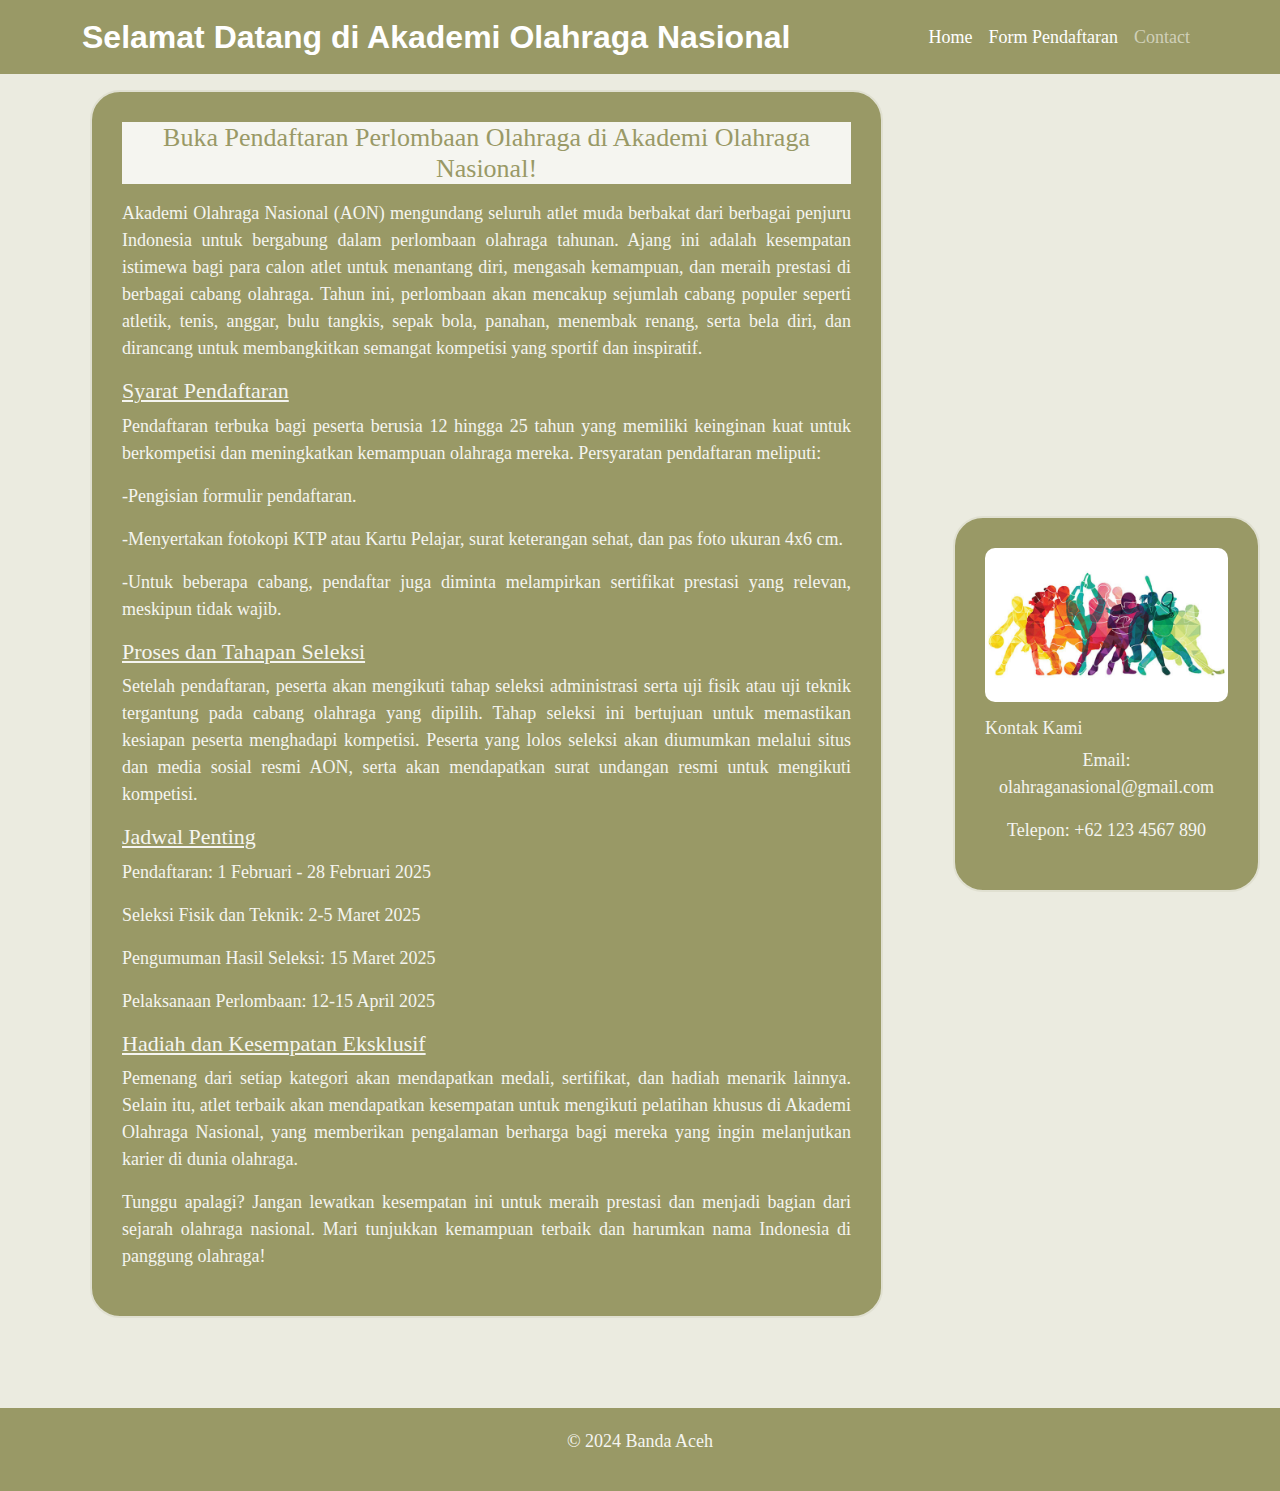
<file: index.html>
<!doctype html>
<html lang="en">
  <head>
    <meta charset="utf-8">
    <meta name="viewport" content="width=device-width, initial-scale=1">
    <title>Pendaftaran Akademi Olahraga Nasional</title>
    <link href="https://cdn.jsdelivr.net/npm/bootstrap@5.3.3/dist/css/bootstrap.min.css" rel="stylesheet" integrity="sha384-QWTKZyjpPEjISv5WaRU9OFeRpok6YctnYmDr5pNlyT2bRjXh0JMhjY6hW+ALEwIH" crossorigin="anonymous">
    <link rel="stylesheet" href="style.css">  
</head>
  <body>
    <nav class="navbar navbar-expand-lg navbar-dark shadow-light fixed-top">
        <div class="container">
          <a class="navbar-brand" href="#">Selamat Datang di Akademi Olahraga Nasional</a>
          <button class="navbar-toggler" type="button" data-bs-toggle="collapse" data-bs-target="#navbarText" aria-controls="navbarText" aria-expanded="false" aria-label="Toggle navigation">
            <span class="navbar-toggler-icon"></span>
          </button>
          <div class="collapse navbar-collapse" id="navbarText">
            <ul class="navbar-nav ms-auto mb-2 mb-lg-0">
              <li class="nav-item">
                <a class="nav-link active" aria-current="page" href="#home">Home</a>
              </li>
              <li class="nav-item">
                <a class="nav-link active" aria-current="page" href="form.html">Form Pendaftaran</a>
              </li>
                <li class="nav-item">
                  <a class="nav-link" href="#contact">Contact</a>   
            </ul>
            </span>
          </div>
        </div>
      </nav>

      <main>
        
        <article>
          <div class="content"></div>
          <h1 id="home"><Akademi>Buka Pendaftaran Perlombaan Olahraga di Akademi Olahraga Nasional!</p> </h1>
            <p>Akademi Olahraga Nasional (AON) mengundang seluruh atlet muda berbakat dari berbagai penjuru Indonesia untuk bergabung dalam perlombaan olahraga tahunan. Ajang ini adalah kesempatan istimewa bagi para calon atlet untuk menantang diri, mengasah kemampuan, dan meraih prestasi di berbagai cabang olahraga. Tahun ini, perlombaan akan mencakup sejumlah cabang populer seperti atletik, tenis, anggar, bulu tangkis, sepak bola, panahan, menembak renang, serta bela diri, dan dirancang untuk membangkitkan semangat kompetisi yang sportif dan inspiratif.</p>
         
           
          <h3>Syarat Pendaftaran </h3>
            <P> Pendaftaran terbuka bagi peserta berusia 12 hingga 25 tahun yang memiliki keinginan kuat untuk berkompetisi dan meningkatkan kemampuan olahraga mereka. Persyaratan pendaftaran meliputi:</P>

              <p>-Pengisian formulir pendaftaran.</p>
             <p> -Menyertakan fotokopi KTP atau Kartu Pelajar, surat keterangan sehat, dan pas foto ukuran 4x6 cm.</p>
              <p>-Untuk beberapa cabang, pendaftar juga diminta melampirkan sertifikat prestasi yang relevan, meskipun tidak wajib.</P>
              
              <h3> Proses dan Tahapan Seleksi</h3>
          <p>Setelah pendaftaran, peserta akan mengikuti tahap seleksi administrasi serta uji fisik atau uji teknik tergantung pada cabang olahraga yang dipilih. Tahap seleksi ini bertujuan untuk memastikan kesiapan peserta menghadapi kompetisi. Peserta yang lolos seleksi akan diumumkan melalui situs dan media sosial resmi AON, serta akan mendapatkan surat undangan resmi untuk mengikuti kompetisi.</p>
          
          <h3> Jadwal Penting</h3>
            <p>Pendaftaran: 1 Februari - 28 Februari 2025</p>
              <p>Seleksi Fisik dan Teknik: 2-5 Maret 2025</p>
              <p>Pengumuman Hasil Seleksi: 15 Maret 2025</p>
              <P>Pelaksanaan Perlombaan: 12-15 April 2025</P>

          <h3>Hadiah dan Kesempatan Eksklusif</h3>
          <P> Pemenang dari setiap kategori akan mendapatkan medali, sertifikat, dan hadiah menarik lainnya. Selain itu, atlet terbaik akan mendapatkan kesempatan untuk mengikuti pelatihan khusus di Akademi Olahraga Nasional, yang memberikan pengalaman berharga bagi mereka yang ingin melanjutkan karier di dunia olahraga.</P>
   
          <p>Tunggu apalagi? Jangan lewatkan kesempatan ini untuk meraih prestasi dan menjadi bagian dari sejarah olahraga nasional. Mari tunjukkan kemampuan terbaik dan harumkan nama Indonesia di panggung olahraga!</p>
        </article>
      </div> 
     
        <aside>
          <figure>
            <img src="aside.jpg" alt="">
            
        </figure>
          
        <div class="contact-info text-center mt-3">
          <h6 id="contact">Kontak Kami</h6>
          <p>Email: olahraganasional@gmail.com</p>
          <p>Telepon: +62 123 4567 890</p>
        </div>
       
  </aside>
</main>

<footer>
  
  

  <p>&copy; 2024 Banda Aceh</p>

</footer>
    <script src="https://cdn.jsdelivr.net/npm/bootstrap@5.3.3/dist/js/bootstrap.bundle.min.js" integrity="sha384-YvpcrYf0tY3lHB60NNkmXc5s9fDVZLESaAA55NDzOxhy9GkcIdslK1eN7N6jIeHz" crossorigin="anonymous"></script>
  </body>
</html>
</file>
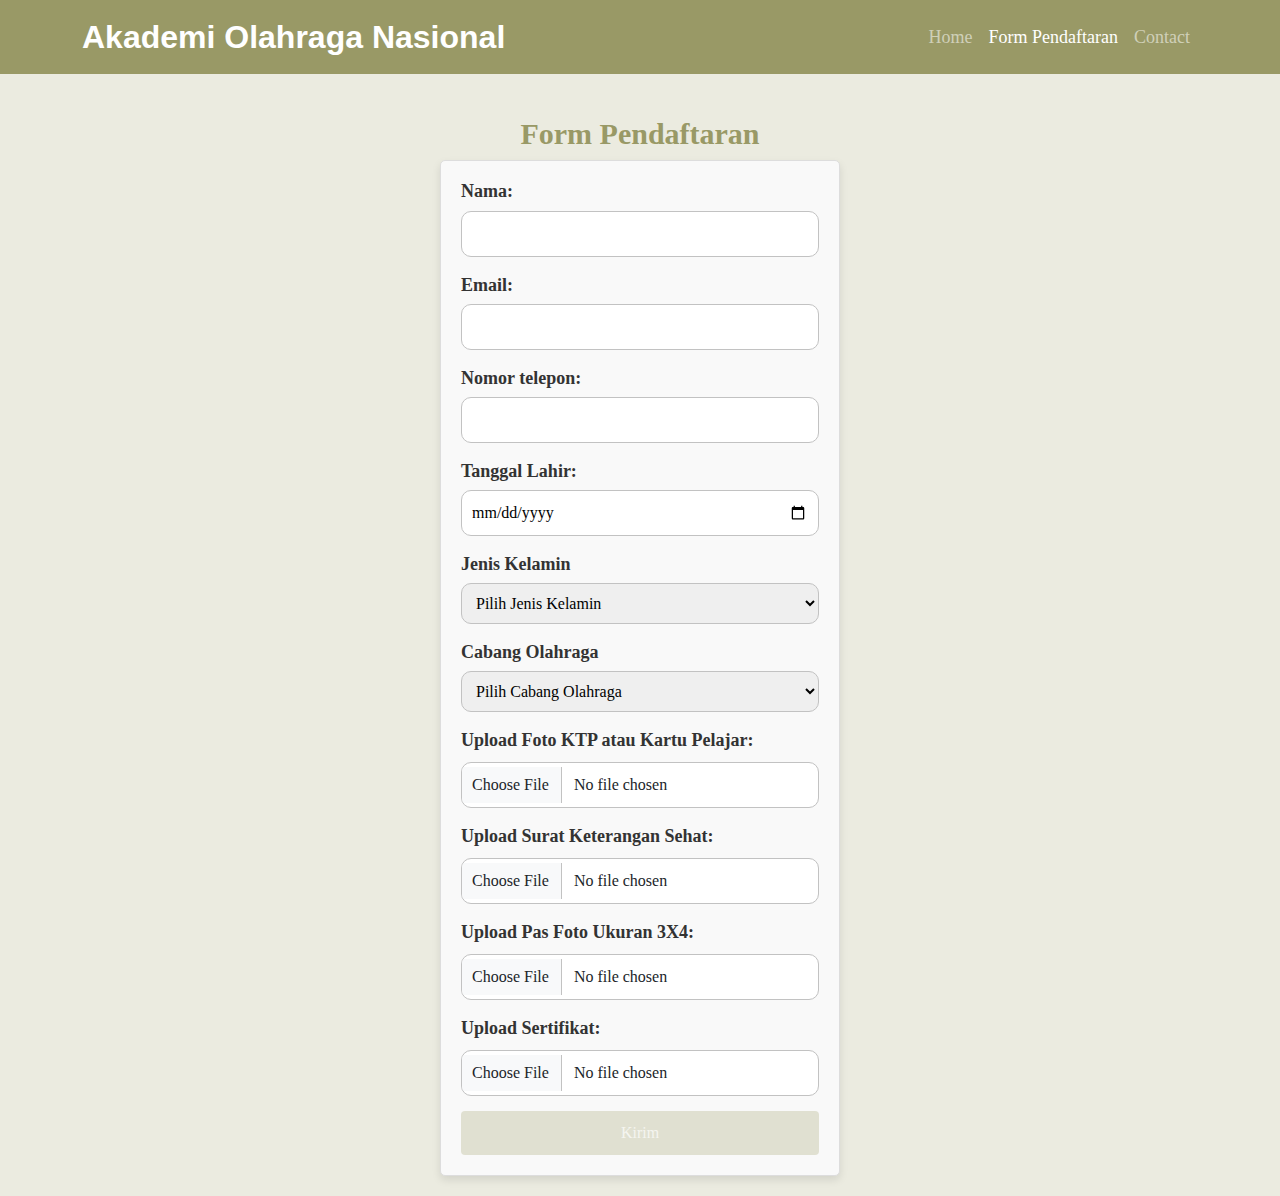
<file: form.html>
<!doctype html>
<html lang="en">
  <head>
    <meta charset="utf-8">
    <meta name="viewport" content="width=device-width, initial-scale=1">
    <title>Form Pendaftaran</title>
    <link href="https://cdn.jsdelivr.net/npm/bootstrap@5.3.3/dist/css/bootstrap.min.css" rel="stylesheet">
    <link rel="stylesheet" href="style.css">  
</head>
  <body>
    <nav class="navbar navbar-expand-lg navbar-dark shadow-light fixed-top">
        <div class="container">
          <a class="navbar-brand" href="index.html">Akademi Olahraga Nasional</a>
          <button class="navbar-toggler" type="button" data-bs-toggle="collapse" data-bs-target="#navbarText" aria-controls="navbarText" aria-expanded="false" aria-label="Toggle navigation">
            <span class="navbar-toggler-icon"></span>
          </button>
          <div class="collapse navbar-collapse" id="navbarText">
            <ul class="navbar-nav ms-auto mb-2 mb-lg-0">
              <li class="nav-item">
                <a class="nav-link" href="index.html">Home</a>
              </li>
              <li class="nav-item">
                <a class="nav-link active" aria-current="page" href="form.html">Form Pendaftaran</a>
              </li>
              <li class="nav-item">
                <a class="nav-link" href="index.html#contact">Contact</a>   
              </li>
            </ul>
          </div>
        </div>
      </nav>

      <main>
        <section class="container mt-5 pt-5">
          <h5>Form Pendaftaran</h5>
          <form action="proses_data.php" method="post">
            <h6><label for="nama">Nama:</label></h6>
            <input type="text" id="nama" name="nama" required>
            
            <label for="email">Email:</label>
            <input type="email" id="email" name="email" required>
            
            <label for="nomor">Nomor telepon:</label>
            <input type="tel" id="nomor" name="nomor">
            
            <label for="tanggal">Tanggal Lahir:</label>
            <input type="date" id="tanggal" name="tanggal">
            
            <label for="jenis_kelamin">Jenis Kelamin</label>
            <select name="jenis_kelamin" id="jenis_kelamin" required>
                <option value="">Pilih Jenis Kelamin</option>
                <option value="Laki-laki">Laki-laki</option>
                <option value="Perempuan">Perempuan</option>
            </select>

            <label for="Cabang_olahraga">Cabang Olahraga</label>
            <select name="Cabang_olahraga" id="Cabang_olahraga" required>
                <option value="">Pilih Cabang Olahraga</option>
                <option value="Lari">Lari</option>
                <option value="Tenis">Tenis</option>
                <option value="Renang">Renang</option>
                <option value="Badminton">Badminton</option>
                <option value="Anggar">Anggar</option>
                <option value="Taekwondo">Taekwondo</option>
                <option value="Panahan">Panahan</option>
                <option value="Menembak">Menembak</option>
            </select>

            <label for="foto_ktp" class="form-label">Upload Foto KTP atau Kartu Pelajar:</label>
          <input type="file" id="foto_ktp" name="foto_ktp" class="form-control" accept=".jpg, .jpeg, .png" required>
          
          <label for="suratsehat" class="form-label">Upload Surat Keterangan Sehat:</label>
          <input type="file" id="suratsehat" name="suratsehat" class="form-control" accept=".jpg, .jpeg, .png" required>
          
          <label for="passfoto" class="form-label">Upload Pas Foto Ukuran 3X4:</label>
          <input type="file" id="passfoto" name="passfoto" class="form-control" accept=".jpg, .jpeg, .png" required>

          
          <label for="fotosertifikat" class="form-label">Upload Sertifikat:</label>
          <input type="file" id="fotosertifikat" name="fotosertifikat" class="form-control" accept=".jpg, .jpeg, .png" required>

            <button type="submit">Kirim</button>
          </form>
        </section>
      </main>

      

    <script src="https://cdn.jsdelivr.net/npm/bootstrap@5.3.3/dist/js/bootstrap.bundle.min.js"></script>
  </body>
</html>
</file>
<file: style.css>
html {
    scroll-behavior: smooth;
}

body {
    background-color: #ebebe0;
    font-family: 'Times New Roman', Times, serif;
    font-size: 18px;
    margin: 0%;
    padding: 0%;
    
}

nav {
    background-color: #999966;
    color: #f5f5f0;
    margin: auto;
    text-align: center;
    width: 100%;
    padding: auto;
    display: flex;
}
.nav-item :hover {
    text-decoration: underline;

}

.navbar-brand{
    font-size:xx-large;
    font-family: Arial, Helvetica, sans-serif;
    font-weight: bolder;
    text-align: center;
    text-shadow: #c2c2a3;
}

header nav ul li {
    display: inline;
    margin: auto;
}

main {
    display: flex;
    flex-wrap: wrap;
    margin: auto;
    padding: 20px;
}

article{
    flex: 3;
    padding: 30px;
    margin: 70px;
    font-family: 'Times New Roman', Times, serif;
    border-radius: 30px;
    border: 2px solid #e0e0d1;
    background-color: #999966;
    text-align: justify;
    color: #f5f5f0;
    width: 85%;
}

h1{ 
    font-size: 26px;
    text-align: center;
    color: #999966;
    background-color: #f5f5f0;
    padding: auto;
    
}
 h3{
    font-size: 22px;
    text-align: left;
    text-decoration: underline;
    
 }
 h6 {
    font-size: 18px;
    text-align: left;
 }
aside {
    flex:1;
    padding: 30px;
    margin: auto;
    border-radius: 30px;
    border: 2px solid #e0e0d1;
    background-color: #999966;
    text-align: center;
    color: #f5f5f0;
    width: 65%;
   
}

h2{
    font-size: x-large;
    text-decoration: underline;
    text-align: center;
}

h4{ 
    font-size: medium;
    text-align: left;
}

h5 {
    font-size: 30px;
    color: #999966;
    text-align: center;
    font-weight: bolder;

}
 
form {
    max-width: 400px;
    margin: 0 auto;
    padding: 20px;
    background-color: #f9f9f9;
    border: 1px solid #ddd;
    border-radius: 5px;
    box-shadow: 0px 4px 8px rgba(0, 0, 0, 0.1);
}

label{
    font-weight: bold;
    margin-bottom: 5px;
    display: block;
    color: #333;
    font-family: 'Times New Roman', Times, serif;
}

select {
    font-weight: lighter;
    font-size: 14px;
    text-align: left;
}

input[type="text"],
input[type="email"],
input[type="tel"],
input[type="date"],
input[type="file"],
select {
    width: 100%;
    padding: 10px;
    margin-bottom: 15px;
    border: 1px solid #c2c2c2;
    border-radius: 10px;
    font-size: 16px;
    box-sizing: border-box;
}


button {
    width: 100%;
    padding: 10px;
    background-color: #e0e0d1;
    color: #f5f5f0;
    border: none;
    border-radius: 4px;
    cursor: pointer;
    font-size: 16px;
    transition: background-color 0.3s ease;
}

button:hover {
    background-color: #45a049;
}
    

figure img {
    border-radius: 10px;
    max-width: 100%;
    height: auto;
    display: block;
    object-fit: cover;
}

footer {
    background-color:#999966 ;
    color:#f5f5f0;
    text-align: center;
    padding: 20px;
    margin: auto;
}
</file>
